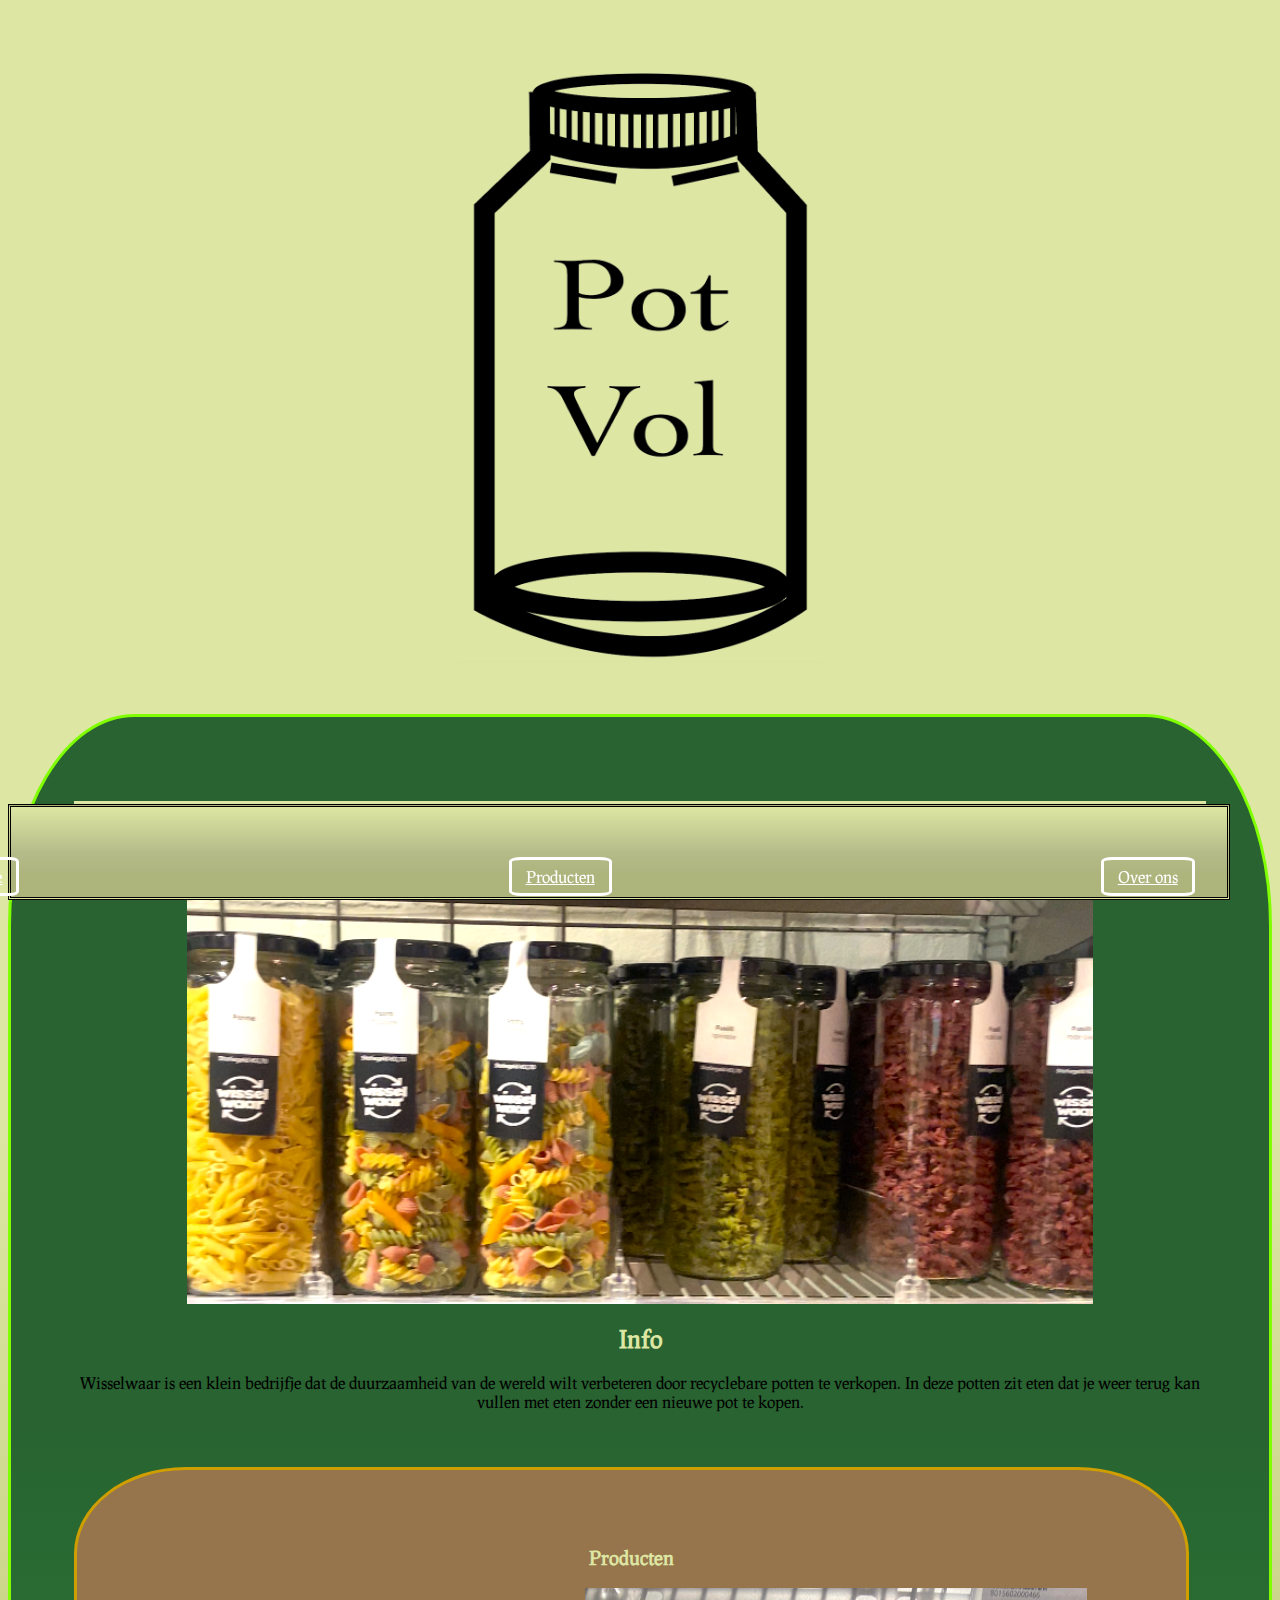
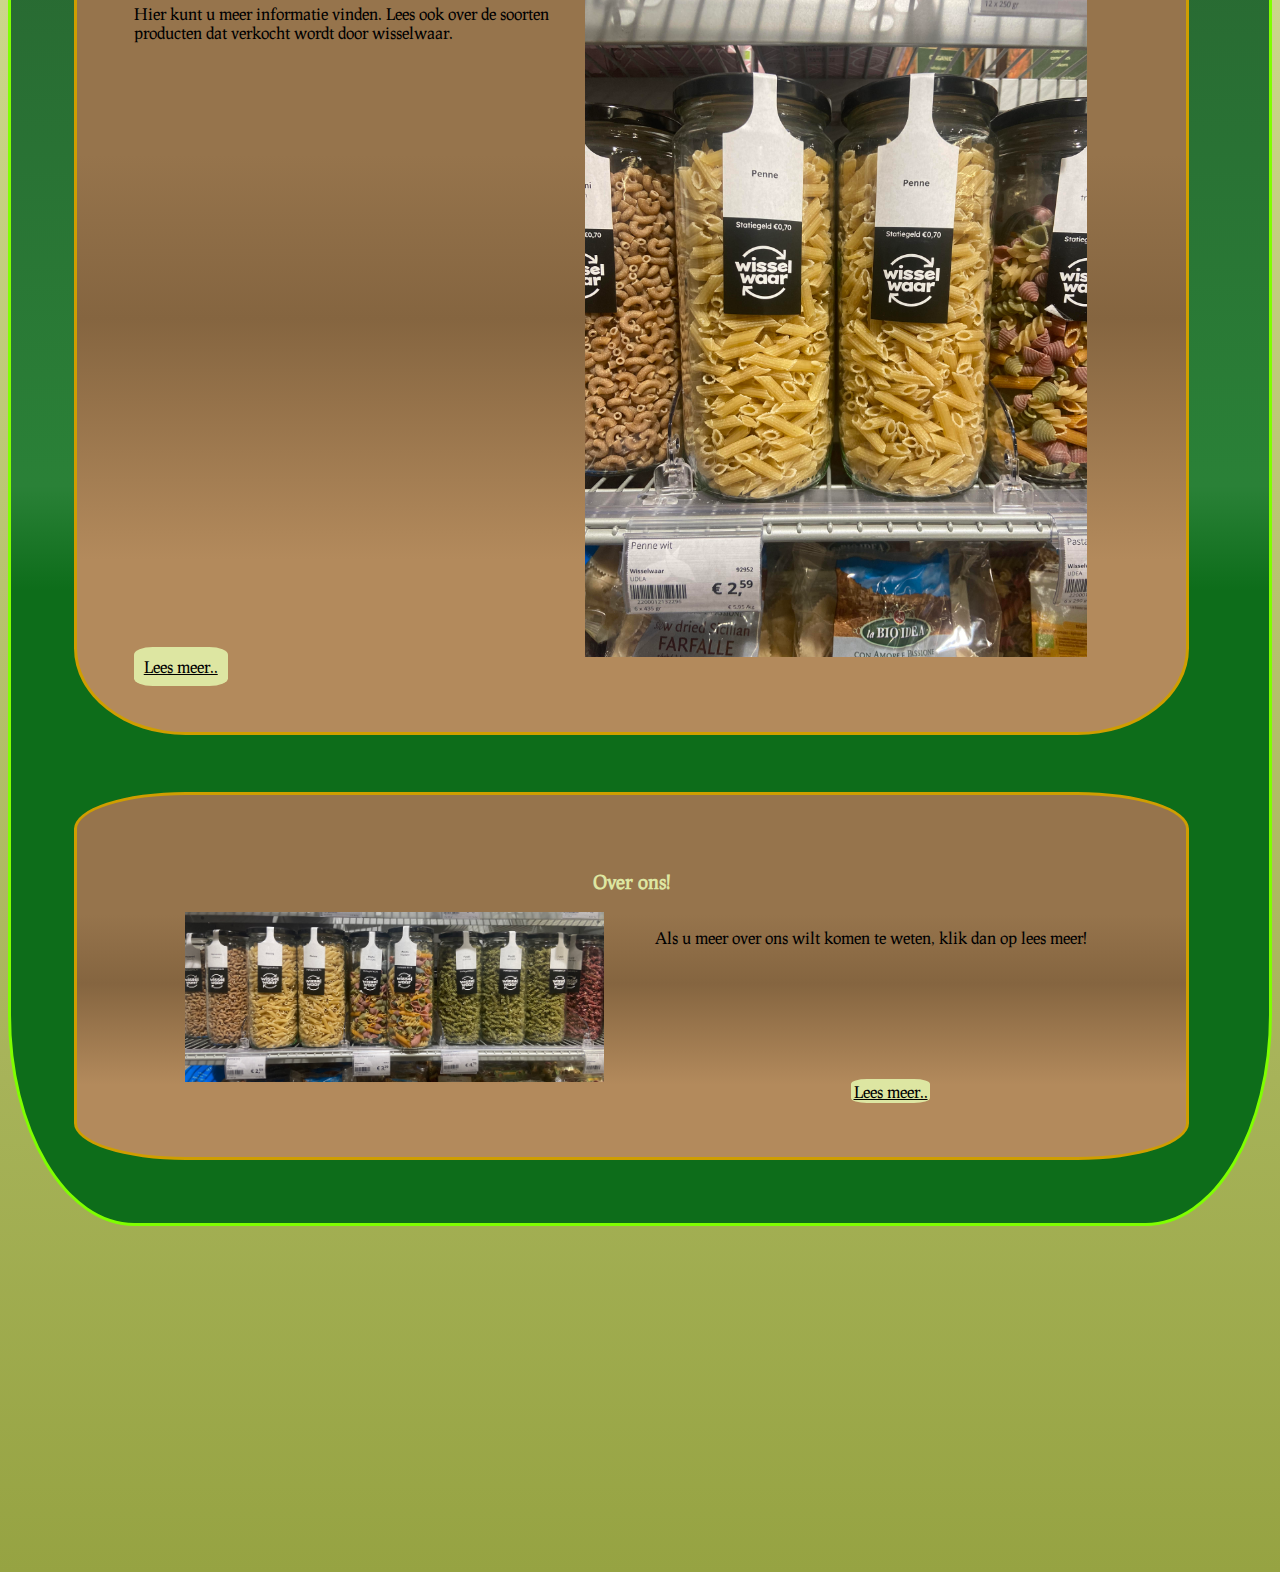
<file: index.html>
<!DOCTYPE html>
<html lang="en">
<head>
    <meta charset="UTF-8">
    <meta name="viewport" content="width=device-width, initial-scale=1.0">
    <title>POTVOL</title>
    <link rel="stylesheet" href="style.css">
</head>
<body>
    <header>
        <img src="img/Scherm_afbeelding 2024-10-23 om 16.59.22.png" alt="logo">
    </header>
    <main>
        <h1>Welkom op POTVOL</h1>
        <div class="fotomain"><img src="img/IMG_2503.PNG" alt="Schermafbeelding"></div>
        <h2>Info</h2>
        <p>Wisselwaar is een klein bedrijfje dat de duurzaamheid van de wereld wilt verbeteren door recyclebare potten te verkopen. In deze potten zit eten dat je weer terug kan vullen met eten zonder een nieuwe pot te kopen.</p>
        <article>
            <h3>Producten</h3>
            <section>
                <div class="producten"><p>
                    Hier kunt u meer informatie vinden. Lees ook 
                    over de soorten producten 
                    dat verkocht wordt door wisselwaar.
                    </p>
                    <img src="img/unnamed.jpg" alt="IMG_2503">
                </div>
            </section>
            <a href="producten.html">Lees meer..</a>
        </article>
        <article>
            <h3>Over ons!</h3>
            <section>
                <div class="Overons">
                    <img src="img/IMG_2576.jpg" alt="IMG_2503">
                    <p>
                    Als u meer over ons wilt komen te weten, klik dan op lees meer!
                    </p>
                </div>
            </section>
            <div class="leesmeer">
                <a href="overons.html">Lees meer..</a>
            </div>
        </article>
    </main>
    <footer>
        <nav>
            <ul>
                <li><a href="index.html">Home</a></li>
                <li><a href="producten.html">Producten</a></li>
                <li><a href="overons.html">Over ons</a></li>
            </ul>
        </nav>
    </footer>
</body>
</html>
</file>
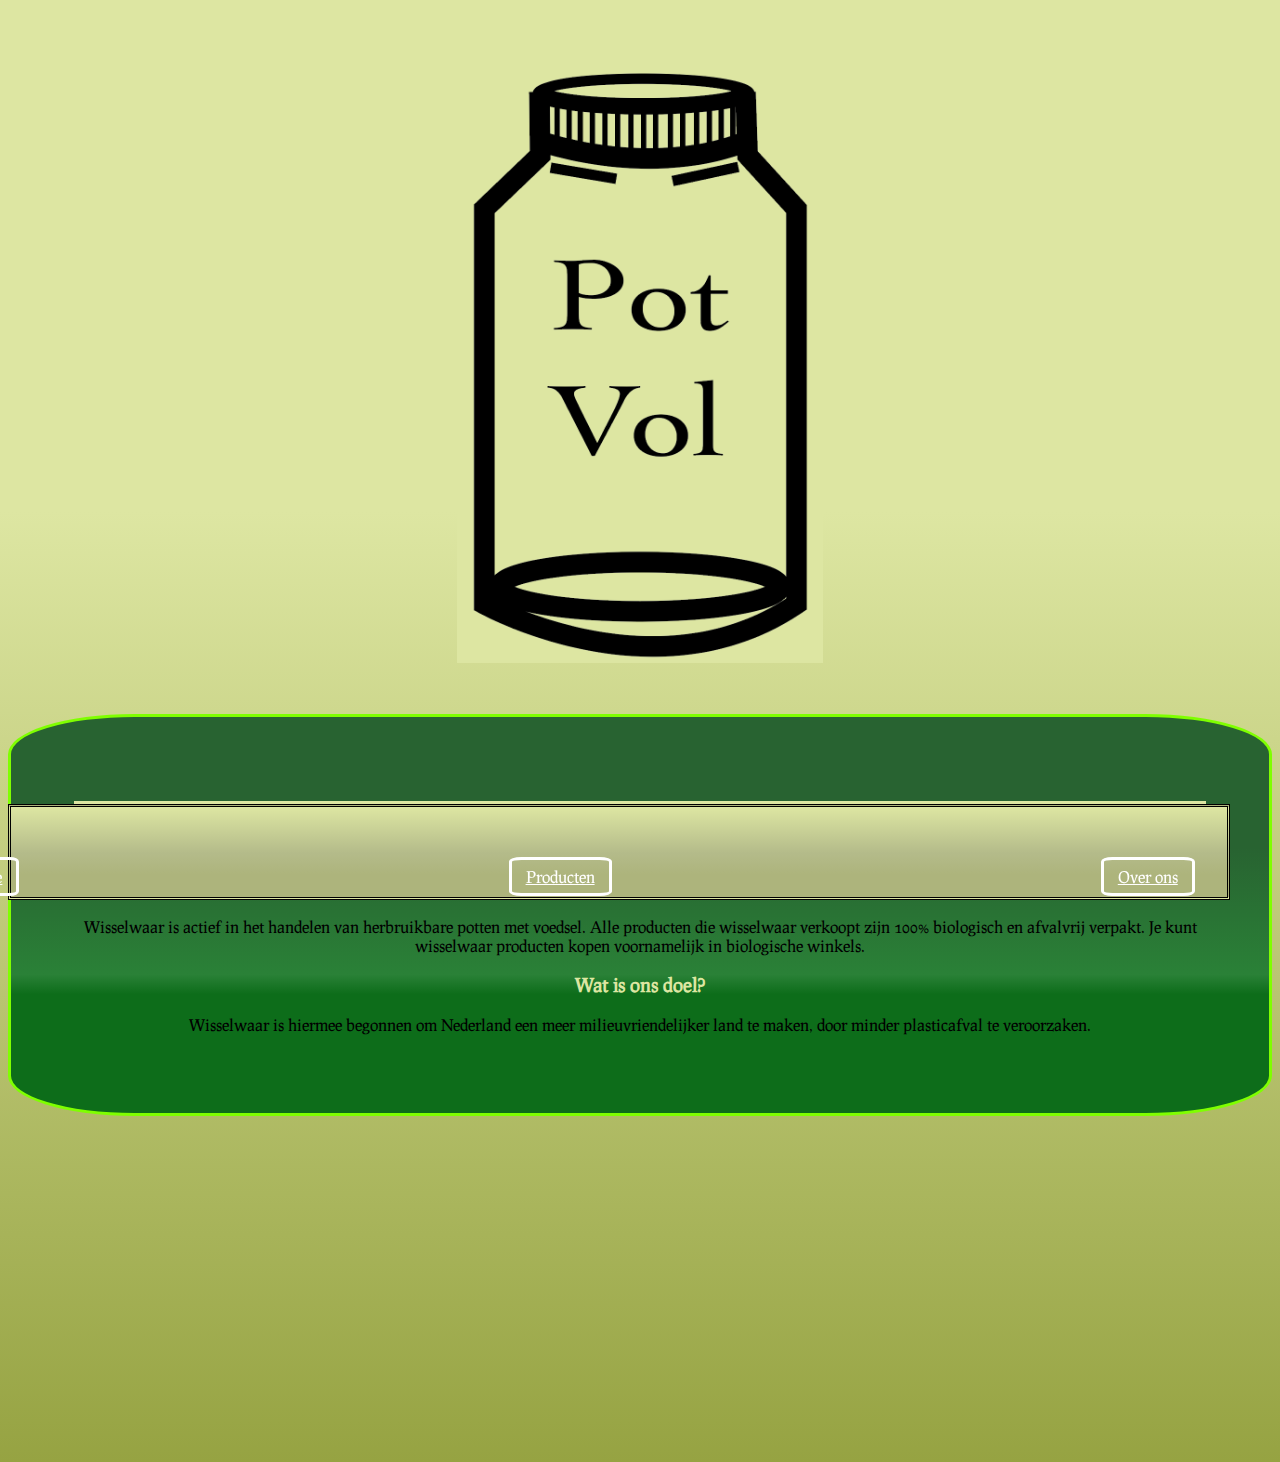
<file: overons.html>
<!DOCTYPE html>
<html lang="en">
<head>
    <meta charset="UTF-8">
    <meta name="viewport" content="width=device-width, initial-scale=1.0">
    <title>POTVOL</title>
    <link rel="stylesheet" href="style.css">
</head>
<body>
    <header>
        <img src="img/Scherm_afbeelding 2024-10-23 om 16.59.22.png" alt="logo">
    </header>
    <main>
        <h1>Welkom op POTVOL</h1>
        <h2>Over ons</h2>
        <section>
            <div class="wisselwaar">
                <p>Wisselwaar is actief in het handelen van herbruikbare potten met voedsel. Alle producten die wisselwaar verkoopt zijn 100% biologisch en afvalvrij verpakt. Je kunt wisselwaar producten kopen voornamelijk in biologische winkels.</p>
            </div>
            <h3>Wat is ons doel?</h3>
            <div class="doel">
                <p>Wisselwaar is hiermee begonnen om Nederland een meer milieuvriendelijker land te maken, door minder plasticafval te veroorzaken.</p>
            </div>
        </section>
    </main>
    <footer>
        <nav>
            <ul>
                <li><a href="index.html">Home</a></li>
                <li><a href="producten.html">Producten</a></li>
                <li><a href="overons.html">Over ons</a></li>
            </ul>
        </nav>
    </footer>
</body>
</html>
</file>
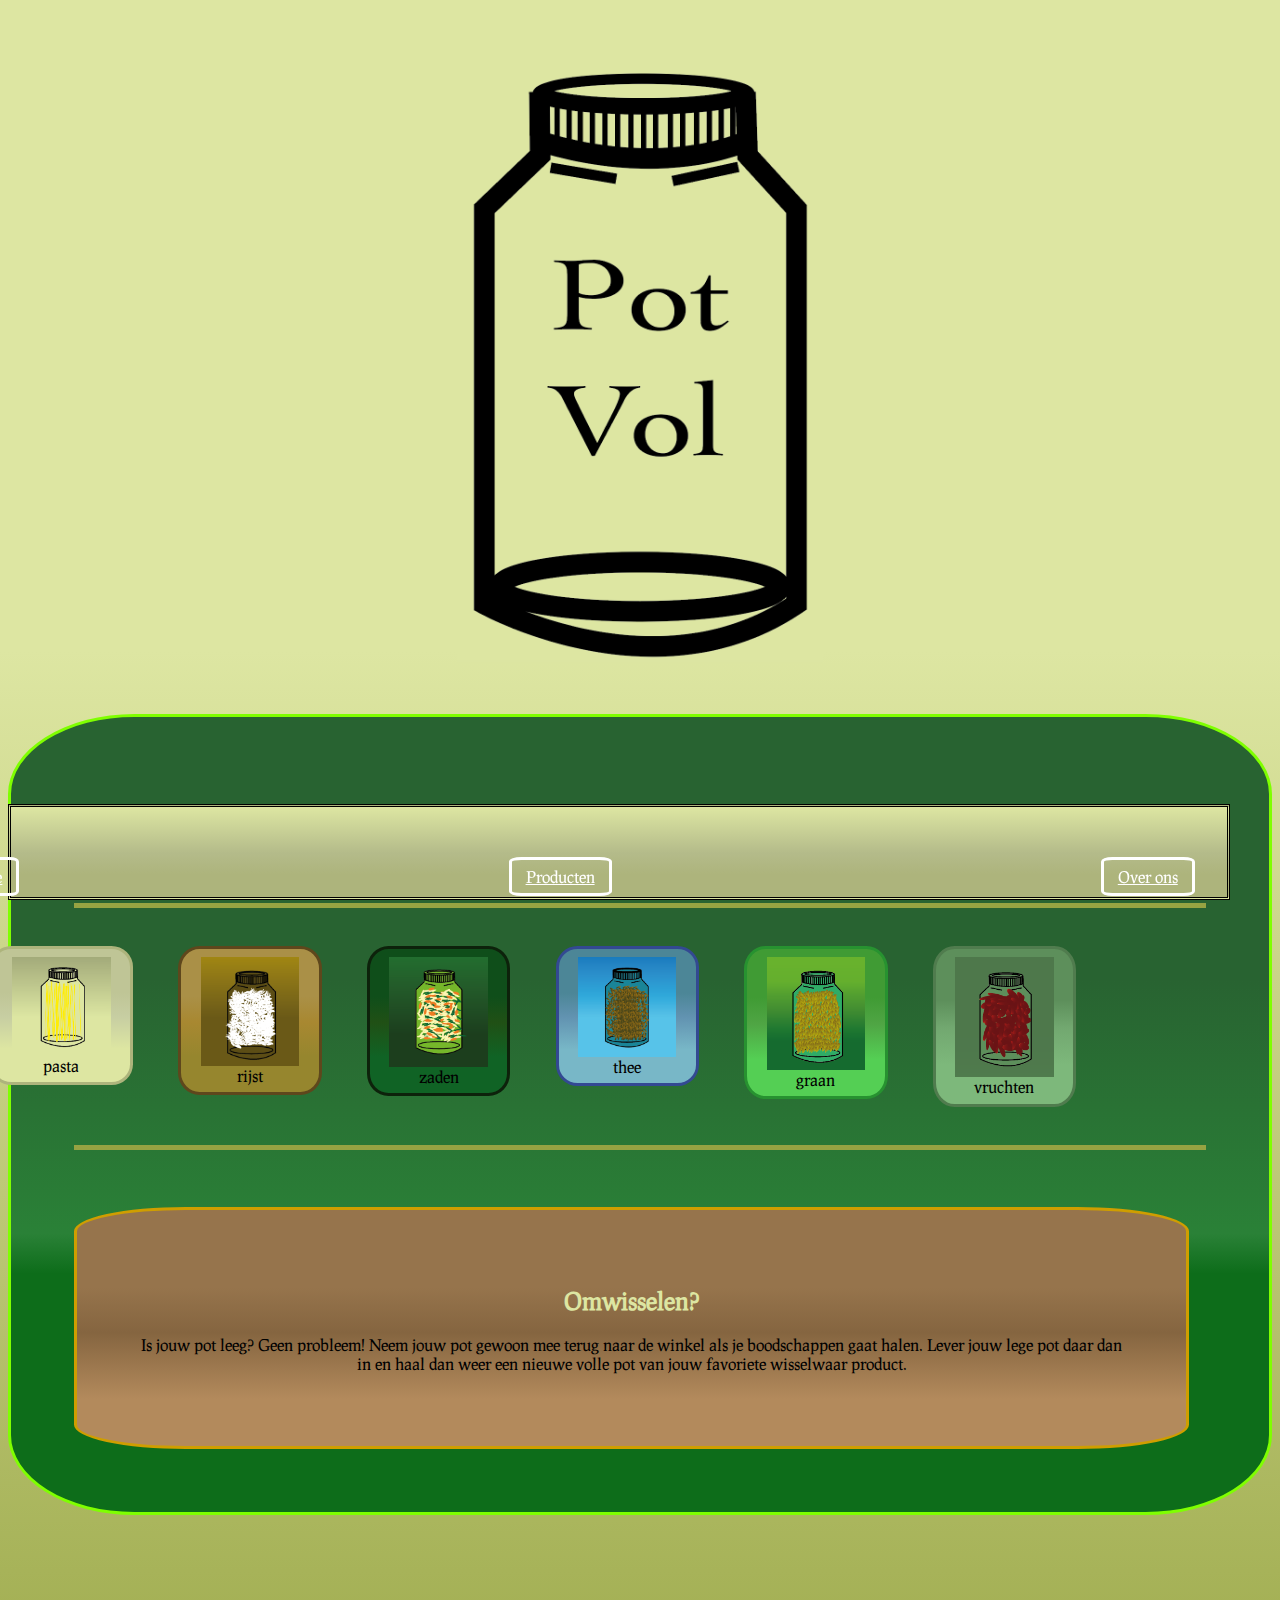
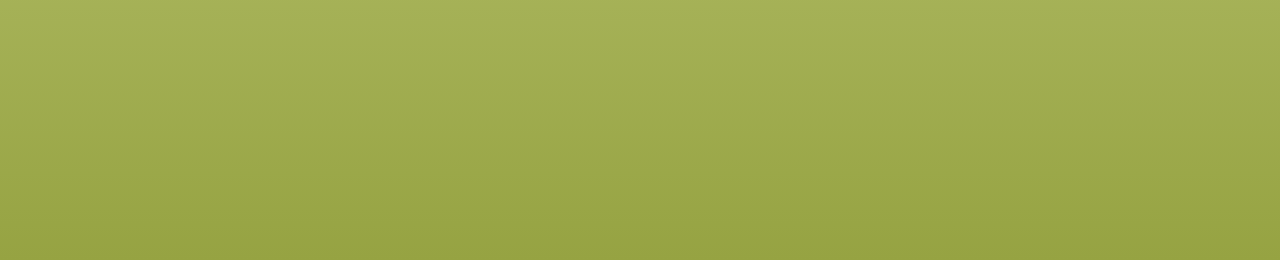
<file: producten.html>
<!DOCTYPE html>
<html lang="en">
<head>
    <meta charset="UTF-8">
    <meta name="viewport" content="width=device-width, initial-scale=1.0">
    <title>POTVOL</title>
    <link rel="stylesheet" href="style.css">
</head>
<body>
    <header>
        <img src="img/Scherm_afbeelding 2024-10-23 om 16.59.22.png" alt="logo">
    </header>
    <main>
        <h2>Producten</h2>
            <p>Door wisselwaar krijg je de mogelijkheid om potten waar jij jouw producten in hield niet weg te gooien, maar er opnieuw gebruik van te maken. Je kan er producten zoals: Pasta, rijst, zaden en nog veel meer in doen. Zodra jij jouw pot koopt komt er gelijk ook al iets in zodat je het zelf niet hoeft te hervullen.</p>
            <div class="productenlijst">
                <nav>
                    <ul>
                        <li><div class="pasta">
                            <a href="producten.html"><img src="img/Schermafbeelding 2024-11-06 154115.png" alt="potje"></a>
                            pasta
                        </div></li>
                        <li><div class="rijst">
                            <a href="producten.html"><img src="img/Schermafbeelding 2024-11-06 161843.png" alt="potje"></a>
                            rijst
                        </div></li>
                        <li><div class="zaden">
                            <a href="producten.html"><img src="img/Schermafbeelding 2024-11-06 194218.png" alt="potje"></a>
                            zaden
                        </div></li>
                        <li><div class="thee">
                            <a href="producten.html"><img src="img/Schermafbeelding 2024-11-06 155459.png" alt="potje"></a>
                            thee
                        </div></li>
                        <li><div class="graan">
                            <a href="producten.html"><img src="img/Schermafbeelding 2024-11-06 195555.png" alt="potje"></a>
                            graan
                        </div></li>
                        <li><div class="vruchten">
                            <a href="producten.html"><img src="img/Schermafbeelding 2024-11-06 201059.png" alt="potje"></a>
                            vruchten
                        </div></li>
                    </ul>
                </nav>
            </div>
            <article>
                <h2>Omwisselen?</h2>
                <p>Is jouw pot leeg? Geen probleem! Neem jouw pot gewoon mee terug naar de winkel als je boodschappen gaat halen. Lever jouw lege pot daar dan in en haal dan weer een nieuwe volle pot van jouw favoriete wisselwaar product. </p>
            </article>
    </main>
    <footer>
        <nav>
            <ul>
                <li><a href="index.html">Home</a></li>
                <li><a href="producten.html">Producten</a></li>
                <li><a href="overons.html">Over ons</a></li>
            </ul>
        </nav>
    </footer>
</body>
</html>
</file>
<file: style.css>
body{
    background: linear-gradient(#dde6a2 35%, #96a342);
    font-family: myFirstFont;
    margin-bottom: 27%;
}
footer nav{
    width: 88.5%;
    margin-top: 13%;
}
footer nav ul{
    display: flex;
    justify-content: space-between;
    margin: -10%;
}
footer nav ul li{
    padding: 7px 14px;
    border-style: solid;
    border-color: white;
    border-radius: 12%;
    list-style-type: none;
    transition: 0.5s;
}
footer nav ul li a{
    color:white; 
    transition: 0.25s;
}
footer nav ul li a:hover{
color: #000000;
}
footer nav ul li:hover{
    background-color: #dde6a2;
    border-color: #0d6d1a;
    transform: scale(1.12);
}
main p{
    text-align: center;
}
header img{
    display: flex;
    margin: 0 auto;
    width: 29%;
    padding: 4%;
}
main{
    border-radius: 10%;
    background: linear-gradient(#286331 33%,#2a8137 65%,#0d6d1a 70%);
    padding: 5%;
    border-style: solid;
    border-color: chartreuse;
}
main h1{
    border-top-style: solid;
    border-bottom-style: solid;
    text-align: center;
    color: #dde6a2;
}
main img{
    display: flex;
    margin: 0 auto;
    width: 80%;
}
main h2{
    text-align: center;
    color: #dde6a2;
}
main h3{
    text-align: center;
    color: #dde6a2;
}
footer{
    height: 10%;
    width: 95%;
    background: linear-gradient(#dde6a2 0%,#b4bb8a 51%,#adb47c 75%);
    color: #000000;
    border-style:double;
    position: fixed;
    bottom: 0%;
}
main section .producten img{
    width: 60%;
    margin-right: -14%;
}
main section .producten p{
    text-align: left;
}
main section .Overons img{
    width: 50%;
}
main section .Overons p{
    margin-right: -14%;
    text-align: right;
}
main section{
    text-align: center;
}
article{
    background: linear-gradient(#96744c 33%, #856540 52%, #b38a5c 80%);
    margin-top: 5%;
    padding: 5%;
    width: 88%;
    border-radius: 10%;
    border-style:solid;
    border-color: #CF9E00;
}
article img{
    width: 50%;
}
article section .producten,.Overons{
    display: flex;
    width: 84%;
}
article a{
    background-color:#dde6a2;
    color: black;
    border-radius: 20%;
    transition: 0.3s;
    padding: 1%;
}
article a:hover{
    background-color: #4c9255;
    border-style: solid;
    border-color: #215529;
}
@font-face {
    font-family: myFirstFont;
    src: url(fonts/Prociono-Regular.ttf);
}
.leesmeer{
    margin-left: 72%
}
.productenlijst{
    border-color: #96a342;
    border-bottom-style: solid;
    border-top-style: solid;
    border-top-width: 5px;
    border-bottom-width: 5px;
}
.productenlijst nav ul{
    display: flex;
    flex-wrap: wrap;
    margin-left: -13%;
    width: 100%;
}
.productenlijst nav ul> li{
    flex: 1 1 80px;
    padding: 2%;
}
.productenlijst nav ul li{
    list-style-type: none;
    transition: 0.5s;
}
.productenlijst nav ul li:hover{
    transform: scale(1.31);
    border-color: #286331;
}
.pasta{
    border-color: #adb47c;
    border-style: solid;
    border-radius: 15%;
    padding: 5%;
    background: linear-gradient(#bfc596 33%,#c7cea2 51%,#dde6a2 75%);
    text-align: center;
    transition: 0.3s;
}
.rijst{
    border-color: #5e471c;
    border-style: solid;
    border-radius: 15%;
    padding: 5%;
    background: linear-gradient(#aa9047 33%,#a88831 51%,#96862e 75%);
    text-align: center;
    transition: 0.3s;
}
.zaden{
    border-color: #0d220b;
    border-style: solid;
    border-radius: 15%;
    padding: 5%;
    background: linear-gradient(#0f4e1a 33%,#205015 51%,#106325 75%);
    text-align: center;
    transition: 0.3s;
}
.thee{
    border-color: #334992;
    border-style: solid;
    border-radius: 15%;
    padding: 5%;
    background: linear-gradient(#4c8697 33%,#6293b1 51%,#78b7c7 75%);
    text-align: center;
    transition: 0.3s;
}
.graan{
    border-color: #279230;
    border-style: solid;
    border-radius: 15%;
    padding: 5%;
    background: linear-gradient(#409b34 33%,#4fa544 51%,#54cf54 75%);
    text-align: center;
    transition: 0.3s;
}
.vruchten{
    border-color: #507c4e;
    border-style: solid;
    border-radius: 15%;
    padding: 5%;
    background: linear-gradient(#5D8F5B 33%,#72a870 51%,#7db87b 75%);
    text-align: center;
    transition: 0.3s;
}
</file>
